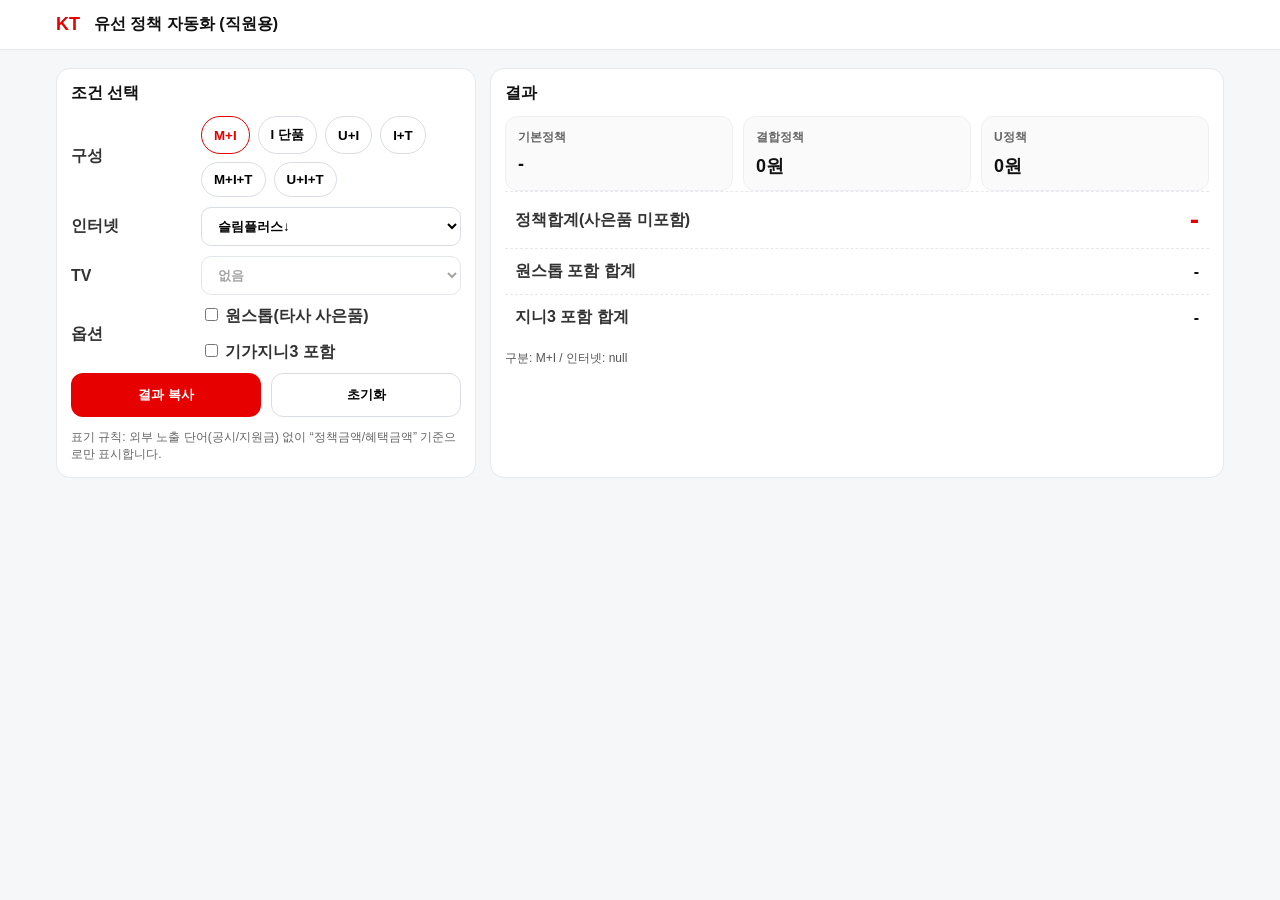
<file: index.html>
<!doctype html>
<html lang="ko">
<head>
  <meta charset="utf-8" />
  <meta name="viewport" content="width=device-width, initial-scale=1" />
  <title>KT 유선 정책 자동화 (직원용)</title>
  <link rel="stylesheet" href="css/style.css" />
</head>
<body>
<header class="top">
  <div class="inner">
    <div class="brand">KT</div>
    <div class="title">유선 정책 자동화 (직원용)</div>
  </div>
</header>

<main class="wrap">
  <section class="panel">
    <h2>조건 선택</h2>

    <div class="row">
      <label>구성</label>
      <div id="groupBtns" class="btns"></div>
    </div>

    <div class="row">
      <label>인터넷</label>
      <select id="internetSel"></select>
    </div>

    <div class="row">
      <label>TV</label>
      <select id="tvSel"></select>
    </div>

    <div class="row" id="mobileTierRow" style="display:none;">
      <label>모바일 구간</label>
      <select id="mobileTierSel"></select>
    </div>

    <div class="row opt">
      <label>옵션</label>
      <div class="checks">
        <label><input type="checkbox" id="optOnestop"> 원스톱(타사 사은품)</label>
        <label><input type="checkbox" id="optGenie3"> 기가지니3 포함</label>
      </div>
    </div>

    <div class="row action">
      <button id="copyBtn" class="primary">결과 복사</button>
      <button id="resetBtn" class="ghost">초기화</button>
    </div>

    <p class="hint">표기 규칙: 외부 노출 단어(공시/지원금) 없이 “정책금액/혜택금액” 기준으로만 표시합니다.</p>
  </section>

  <section class="panel result">
    <h2>결과</h2>
    <div class="cards">
      <div class="card">
        <div class="k">기본정책</div>
        <div class="v" id="vBase">-</div>
      </div>
      <div class="card">
        <div class="k">결합정책</div>
        <div class="v" id="vBundle">-</div>
      </div>
      <div class="card">
        <div class="k">U정책</div>
        <div class="v" id="vU">-</div>
      </div>
    </div>

    <div class="sum">
      <div class="k">정책합계(사은품 미포함)</div>
      <div class="v big" id="vTotal">-</div>
    </div>

    <div class="sum">
      <div class="k">원스톱 포함 합계</div>
      <div class="v" id="vTotalOnestop">-</div>
    </div>

    <div class="sum">
      <div class="k">지니3 포함 합계</div>
      <div class="v" id="vTotalGenie3">-</div>
    </div>

    <div class="note" id="noteLine"></div>
  </section>
</main>

<script src="js/app.js"></script>
</body>
</html>
</file>
<file: css/style.css>
*{box-sizing:border-box}
body{margin:0;font-family:-apple-system,BlinkMacSystemFont,Apple SD Gothic Neo,Segoe UI,sans-serif;background:#f6f7f8;color:#111}
.top{position:sticky;top:0;background:#fff;border-bottom:1px solid #e6e8eb;z-index:10}
.top .inner{max-width:1200px;margin:0 auto;padding:14px 16px;display:flex;gap:14px;align-items:center}
.brand{font-weight:900;color:#e60000;font-size:18px}
.title{font-weight:900}

.wrap{max-width:1200px;margin:0 auto;padding:18px 16px;display:grid;grid-template-columns:420px 1fr;gap:14px}
@media(max-width:980px){.wrap{grid-template-columns:1fr}}

.panel{background:#fff;border:1px solid #e6e8eb;border-radius:14px;padding:14px}
.panel h2{margin:0 0 12px;font-size:16px}
.row{display:grid;grid-template-columns:120px 1fr;gap:10px;align-items:center;margin:10px 0}
.row label{color:#333;font-weight:800}
select{width:100%;padding:10px 12px;border:1px solid #d9dde3;border-radius:10px;background:#fff;font-weight:700}
.btns{display:flex;flex-wrap:wrap;gap:8px}
.btn{padding:9px 12px;border-radius:999px;border:1px solid #d9dde3;background:#fff;font-weight:800;cursor:pointer}
.btn.on{border-color:#e60000;color:#e60000}
.checks{display:flex;flex-wrap:wrap;gap:14px;font-weight:700;color:#333}
.action{grid-template-columns:1fr 1fr}
button{padding:12px;border-radius:12px;border:1px solid transparent;font-weight:900;cursor:pointer}
.primary{background:#e60000;color:#fff}
.ghost{background:#fff;border-color:#d9dde3}
.hint{margin:12px 0 0;color:#666;font-size:12px;line-height:1.4}

.result .cards{display:grid;grid-template-columns:repeat(3,1fr);gap:10px}
@media(max-width:620px){.result .cards{grid-template-columns:1fr}}
.card{border:1px solid #eef0f3;background:#fafafa;border-radius:12px;padding:12px}
.card .k{color:#666;font-weight:800;font-size:12px}
.card .v{margin-top:8px;font-size:18px;font-weight:900}

.sum{display:flex;justify-content:space-between;align-items:center;padding:12px 10px;border-top:1px dashed #e6e8eb}
.sum .k{color:#333;font-weight:900}
.sum .v{font-weight:900}
.big{font-size:28px;color:#e60000}
.note{margin-top:10px;color:#555;font-size:12px;line-height:1.4}
</file>
